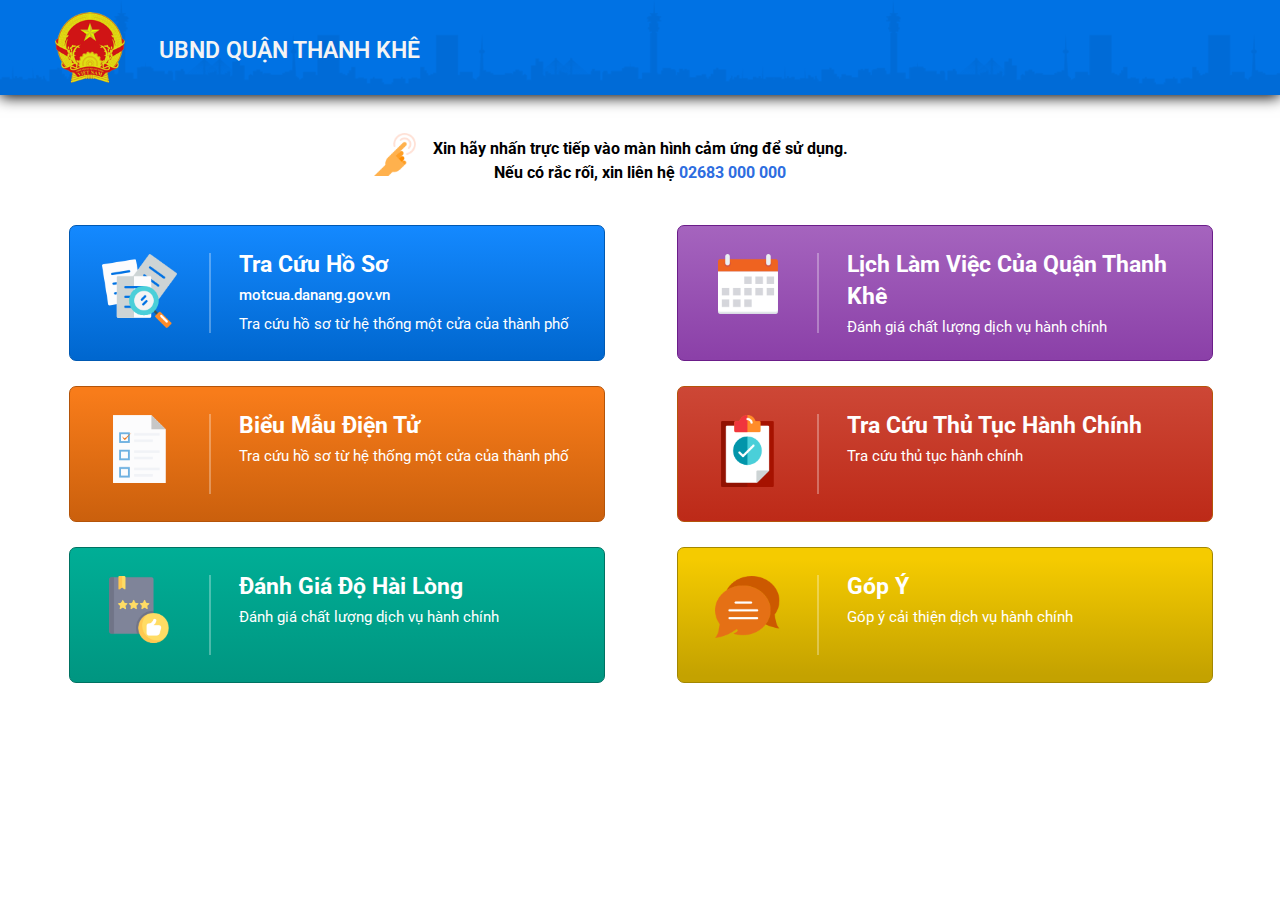
<file: index.html>
<!DOCTYPE html>
<html>

<head>
  <title>Page Title</title>
  <link rel="stylesheet" href="./assets/css/styles.css">
  <link rel="stylesheet" href="./assets/css/reset.css">
  <link rel="stylesheet" href="./assets/css/responsive.css">
  <link href="https://fonts.googleapis.com/css?family=Roboto:400,700&amp;subset=vietnamese" rel="stylesheet">
  <meta name="viewport" content="width=device-width, initial-scale=1.0">
</head>

<body>

  <header>
    <div class="container">
      <h1 class="logo">
        <img src="./assets/images/logo/Logo.png" />
      </h1>
      <div class="text-logo">
        UBND QUẬN THANH KHÊ
      </div>
    </div>
  </header>

  <main>
    <div class="container">
      <div class="header-content">
        <p>Xin hãy nhấn trực tiếp vào màn hình cảm ứng để sử dụng.</p>
        <p>Nếu có rắc rối, xin liên hệ <span class="contact-content">02683 000 000</span></p>
        <img class="icon-hand" src="./assets/images/icon/hand-gesture.png" />
      </div>
      <div class="main-content">
        <div class="left-tab">
          <ul class="box-left-tab">
            <li class="sub-tab search">
              <div class="icon-tab">
                <img class="resize-search" src="./assets/images/icon/search.png">
              </div>
              <div class="content-tab">
                <span class="border"></span>
                <h1 class="title-tab">Tra Cứu Hồ Sơ</h1>
                <p class="domain-tab">motcua.danang.gov.vn</p>
                <p class="detail-tab">Tra cứu hồ sơ từ hệ thống một cửa của thành phố</p>
              </div>
            </li>
            <li class="sub-tab document">
              <div class="icon-tab">
                <img class="resize-document" src="./assets/images/icon/test.png">
              </div>
              <div class="content-tab">
                <span class="border"></span>
                <h1 class="title-tab">Biểu Mẫu Điện Tử</h1>
                <p class="detail-tab">Tra cứu hồ sơ từ hệ thống một cửa của thành phố</p>
              </div>
            </li>
            <li class="sub-tab notable">
              <div class="icon-tab">
                <img class="resize-notable" src="./assets/images/icon/book.png">
              </div>
              <div class="content-tab">
                <span class="border"></span>
                <h1 class="title-tab">Đánh Giá Độ Hài Lòng</h1>
                <p class="detail-tab">Đánh giá chất lượng dịch vụ hành chính</p>
              </div>
            </li>
          </ul>
        </div>
        <div class="right-tab">
          <ul class="box-left-tab">
            <li class="sub-tab calendar">
              <div class="icon-tab">
                <img class="resize-calendar" src="./assets/images/icon/calendar.png">
              </div>
              <div class="content-tab">
                <span class="border"></span>
                <h1 class="title-tab">Lịch Làm Việc Của Quận Thanh Khê</h1>
                <p class="detail-tab">Đánh giá chất lượng dịch vụ hành chính</p>
              </div>
            </li>
            <li class="sub-tab procedure">
              <div class="icon-tab">
                <img class="resize-procedure" src="./assets/images/icon/approve.png">
              </div>
              <div class="content-tab">
                <span class="border"></span>
                <h1 class="title-tab">Tra Cứu Thủ Tục Hành Chính</h1>
                <p class="detail-tab">Tra cứu thủ tục hành chính</p>
              </div>
            </li>
            <li class="sub-tab feedback">
              <div class="icon-tab">
                <img class="resize-feedback" src="./assets/images/icon/chat.png">
              </div>
              <div class="content-tab">
                <span class="border"></span>
                <h1 class="title-tab">Góp Ý</h1>
                <p class="detail-tab">Góp ý cải thiện dịch vụ hành chính</p>
              </div>
            </li>
          </ul>
        </div>
      </div>
    </div>
  </main>

  <footer>

  </footer>

</body>
</file>
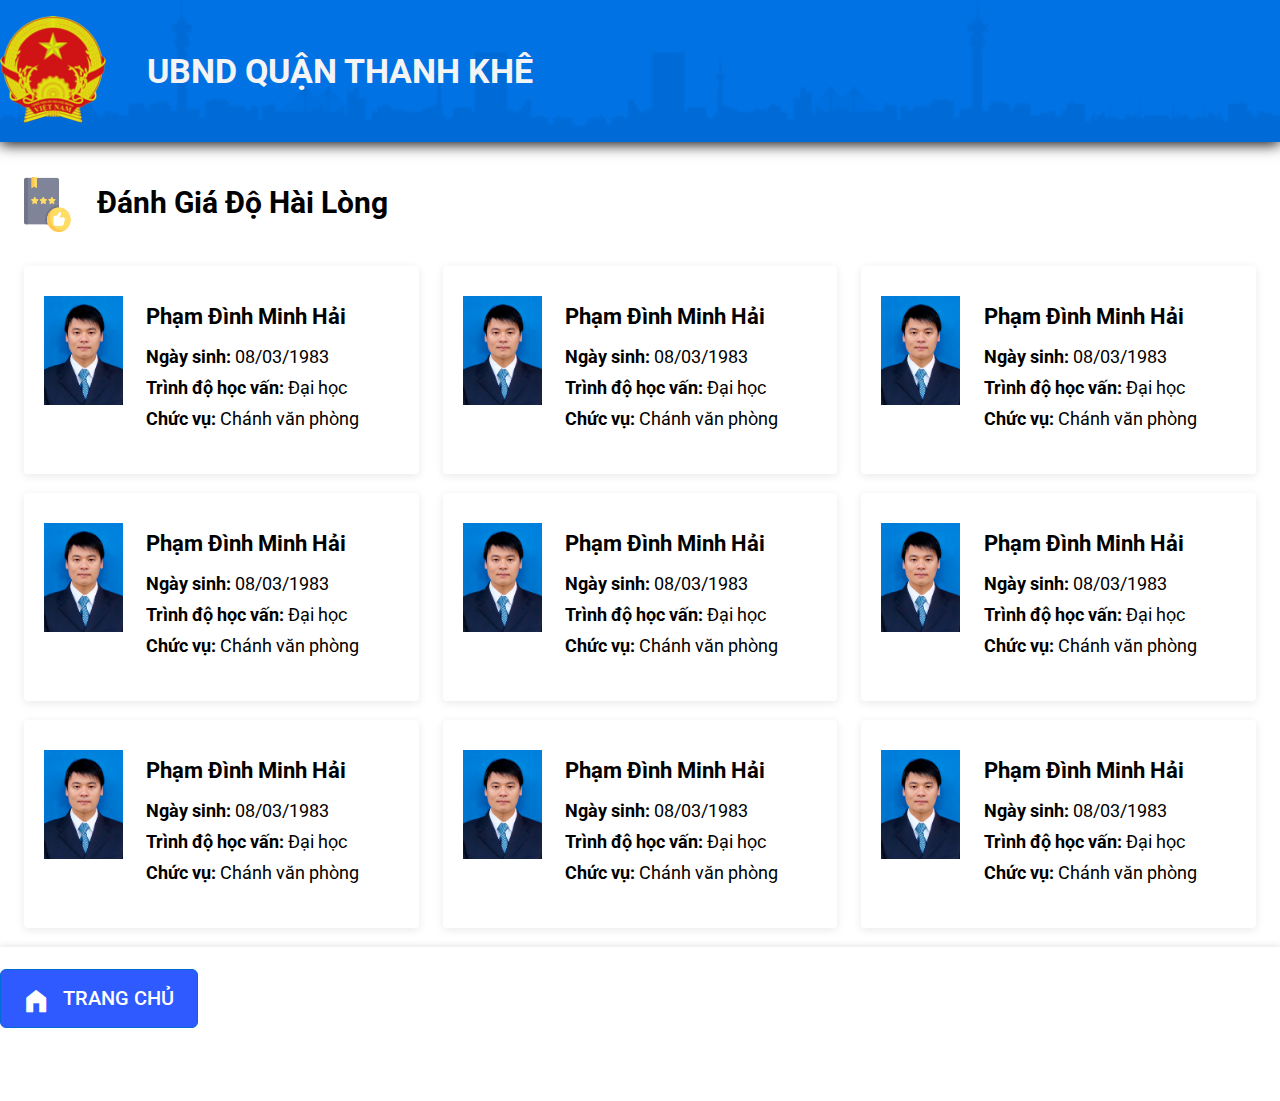
<file: notable-2.html>
<!DOCTYPE html>
<html>

<head>
  <title>Kiosk</title>
  <link rel="stylesheet" href="./assets/css/styles.css">
  <link rel="stylesheet" href="./assets/css/reset.css">
  <link href="https://fonts.googleapis.com/css?family=Roboto:400,700&amp;subset=vietnamese" rel="stylesheet">
  <link rel="stylesheet" href="./assets/css/font.css">
</head>

<body>
  <header>
    <div class="container">
      <h1 class="logo">
        <img src="./assets/images/logo/Logo.png" />
      </h1>
      <div class="text-logo">
        UBND QUẬN THANH KHÊ
      </div>
    </div>
  </header>

  <main>
    <div class="container">
      <div class="header">
        <h1 class="title">
          <img class="icon-header ic-book" src="./assets/images/icon/book.png">
          Đánh Giá Độ Hài Lòng
        </h1>
      </div>
      <div class="content">
        <div class="list-info">
          <ul class="box-list-info">
            <li class="sub-info">
              <div class="sub-ava">
                <img class="img-sub-ava" src="./assets/images/ava/ava.jpg">
              </div>
              <div class="sub-info-detail">
                  <h1 class="sub-info-name">Phạm Đình Minh Hải</h1>
                  <p><span class="bold">Ngày sinh:</span> 08/03/1983</p>
                  <p><span class="bold">Trình độ học vấn:</span> Đại học</p>
                  <p><span class="bold">Chức vụ:</span> Chánh văn phòng</p>
              </div>
            </li>
            <li class="sub-info">
              <div class="sub-ava">
                <img class="img-sub-ava" src="./assets/images/ava/ava.jpg">
              </div>
              <div class="sub-info-detail">
                  <h1 class="sub-info-name">Phạm Đình Minh Hải</h1>
                  <p><span class="bold">Ngày sinh:</span> 08/03/1983</p>
                  <p><span class="bold">Trình độ học vấn:</span> Đại học</p>
                  <p><span class="bold">Chức vụ:</span> Chánh văn phòng</p>
              </div>
            </li>
            <li class="sub-info">
              <div class="sub-ava">
                <img class="img-sub-ava" src="./assets/images/ava/ava.jpg">
              </div>
              <div class="sub-info-detail">
                  <h1 class="sub-info-name">Phạm Đình Minh Hải</h1>
                  <p><span class="bold">Ngày sinh:</span> 08/03/1983</p>
                  <p><span class="bold">Trình độ học vấn:</span> Đại học</p>
                  <p><span class="bold">Chức vụ:</span> Chánh văn phòng</p>
              </div>
            </li>
            <li class="sub-info">
              <div class="sub-ava">
                <img class="img-sub-ava" src="./assets/images/ava/ava.jpg">
              </div>
              <div class="sub-info-detail">
                  <h1 class="sub-info-name">Phạm Đình Minh Hải</h1>
                  <p><span class="bold">Ngày sinh:</span> 08/03/1983</p>
                  <p><span class="bold">Trình độ học vấn:</span> Đại học</p>
                  <p><span class="bold">Chức vụ:</span> Chánh văn phòng</p>
              </div>
            </li>
            <li class="sub-info">
              <div class="sub-ava">
                <img class="img-sub-ava" src="./assets/images/ava/ava.jpg">
              </div>
              <div class="sub-info-detail">
                  <h1 class="sub-info-name">Phạm Đình Minh Hải</h1>
                  <p><span class="bold">Ngày sinh:</span> 08/03/1983</p>
                  <p><span class="bold">Trình độ học vấn:</span> Đại học</p>
                  <p><span class="bold">Chức vụ:</span> Chánh văn phòng</p>
              </div>
            </li>
            <li class="sub-info">
              <div class="sub-ava">
                <img class="img-sub-ava" src="./assets/images/ava/ava.jpg">
              </div>
              <div class="sub-info-detail">
                  <h1 class="sub-info-name">Phạm Đình Minh Hải</h1>
                  <p><span class="bold">Ngày sinh:</span> 08/03/1983</p>
                  <p><span class="bold">Trình độ học vấn:</span> Đại học</p>
                  <p><span class="bold">Chức vụ:</span> Chánh văn phòng</p>
              </div>
            </li>
            <li class="sub-info">
              <div class="sub-ava">
                <img class="img-sub-ava" src="./assets/images/ava/ava.jpg">
              </div>
              <div class="sub-info-detail">
                  <h1 class="sub-info-name">Phạm Đình Minh Hải</h1>
                  <p><span class="bold">Ngày sinh:</span> 08/03/1983</p>
                  <p><span class="bold">Trình độ học vấn:</span> Đại học</p>
                  <p><span class="bold">Chức vụ:</span> Chánh văn phòng</p>
              </div>
            </li>
            <li class="sub-info">
              <div class="sub-ava">
                <img class="img-sub-ava" src="./assets/images/ava/ava.jpg">
              </div>
              <div class="sub-info-detail">
                  <h1 class="sub-info-name">Phạm Đình Minh Hải</h1>
                  <p><span class="bold">Ngày sinh:</span> 08/03/1983</p>
                  <p><span class="bold">Trình độ học vấn:</span> Đại học</p>
                  <p><span class="bold">Chức vụ:</span> Chánh văn phòng</p>
              </div>
            </li>
            <li class="sub-info">
              <div class="sub-ava">
                <img class="img-sub-ava" src="./assets/images/ava/ava.jpg">
              </div>
              <div class="sub-info-detail">
                  <h1 class="sub-info-name">Phạm Đình Minh Hải</h1>
                  <p><span class="bold">Ngày sinh:</span> 08/03/1983</p>
                  <p><span class="bold">Trình độ học vấn:</span> Đại học</p>
                  <p><span class="bold">Chức vụ:</span> Chánh văn phòng</p>
              </div>
            </li>
          </ul>

        </div>
      </div>
      <div class="footer">
        <button class="btn-icon home"><i class="icon icon-Trangchu"></i>Trang chủ</button>
      </div>
    </div>
  </main>

  <footer>

  </footer>

</body>
</file>
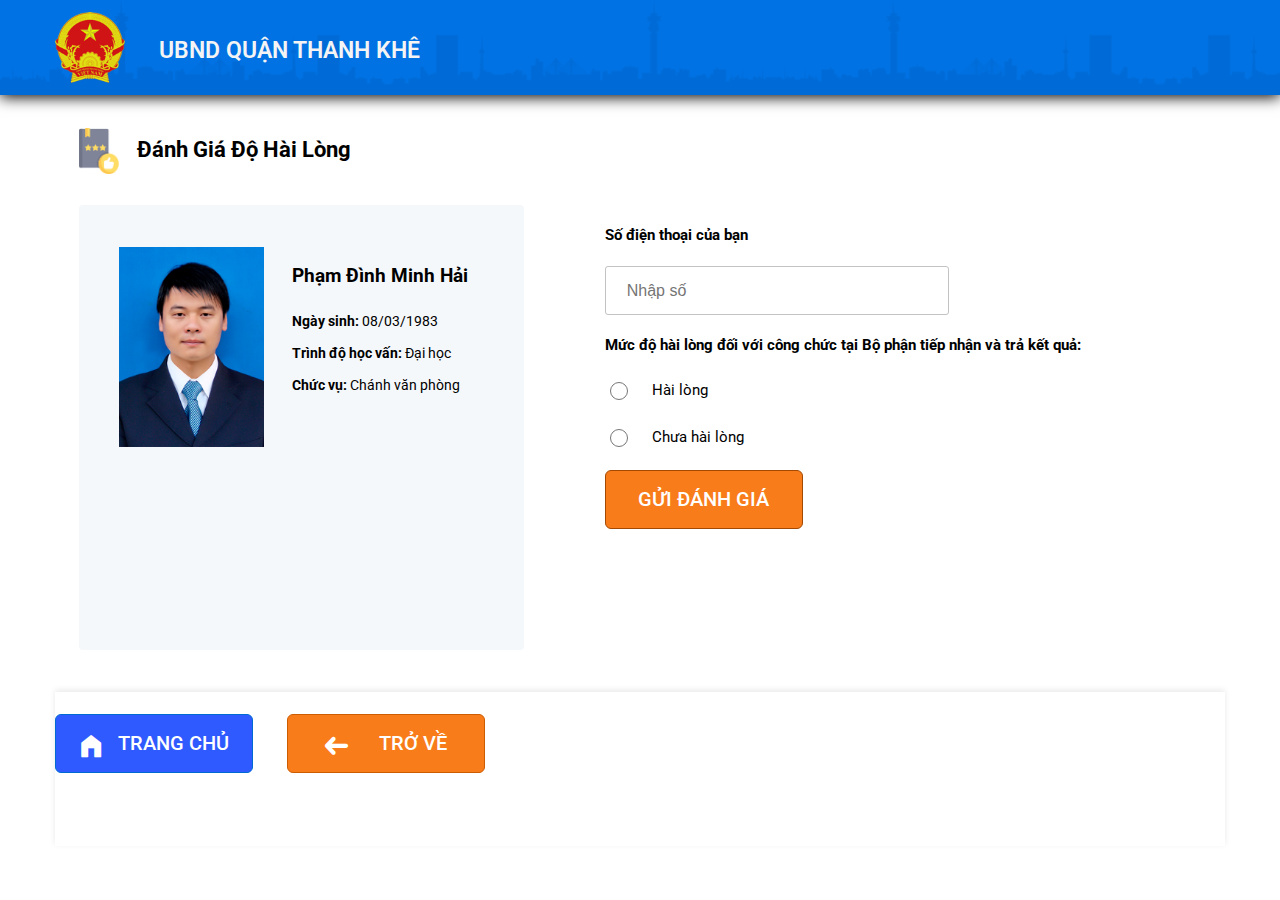
<file: notable.html>
<!DOCTYPE html>
<html>

<head>
  <title>Kiosk</title>
  <link rel="stylesheet" href="./assets/css/styles.css">
  <link rel="stylesheet" href="./assets/css/reset.css">
  <link rel="stylesheet" href="./assets/css/responsive.css">
  <link rel="stylesheet" href="./assets/css/font.css">
  <link href="https://fonts.googleapis.com/css?family=Roboto:400,700&amp;subset=vietnamese" rel="stylesheet">
  <meta name="viewport" content="width=device-width, initial-scale=1.0">
</head>

<body>

  <header>
    <div class="container">
      <h1 class="logo">
        <img src="./assets/images/logo/Logo.png" />
      </h1>
      <div class="text-logo">
        UBND QUẬN THANH KHÊ
      </div>
    </div>
  </header>

  <main>
    <div class="container">
      <div class="header">
        <h1 class="title">
          <img class="icon-header ic-book" src="./assets/images/icon/book.png">
          Đánh Giá Độ Hài Lòng
        </h1>
      </div>
      <div class="content">
        <div class="profile">
          <div class="info">
            <h1 class="info-name">Phạm Đình Minh Hải</h1>
            <p><span class="bold">Ngày sinh:</span> 08/03/1983</p>
            <p><span class="bold">Trình độ học vấn:</span> Đại học</p>
            <p><span class="bold">Chức vụ:</span> Chánh văn phòng</p>
          </div>
          <img class="info-ava" src="./assets/images/ava/ava.jpg">
        </div>
        <div class="send-notable">
          <form class="form-notable">
            <p><span class="bold">Số điện thoại của bạn</span></p>
            <input class="inp-notable" type="text" placeholder="Nhập số" />
            <p><span class="bold">Mức độ hài lòng đối với công chức tại Bộ phận tiếp nhận và trả kết quả:</span></p>
            <ul>
              <li class="radio-notable">
                <input type="radio" name="review" id="agree"/>
                <label for="agree"><span class="detail-rw">Hài lòng</span></label>
              </li>
              <li class="radio-notable">
                <input type="radio" name="review"  id="disagree"/>
                <label for="disagree" ><span class="detail-rw">Chưa hài lòng</span></label>
              <li>
            </ul>
            <button class="btn-send-notable">Gửi Đánh Giá</button>
          </form>
        </div>
      </div>
      <div class="footer">
        <button class="btn-icon home"><i class="icon icon-Trangchu"></i>Trang chủ</button>
        <button class="btn-icon back"><i class="icon icon-Arrow-1"></i><span class="space">Trở về</span></button>
      </div>
    </div>
  </main>

  <footer>

  </footer>

</body>
</file>
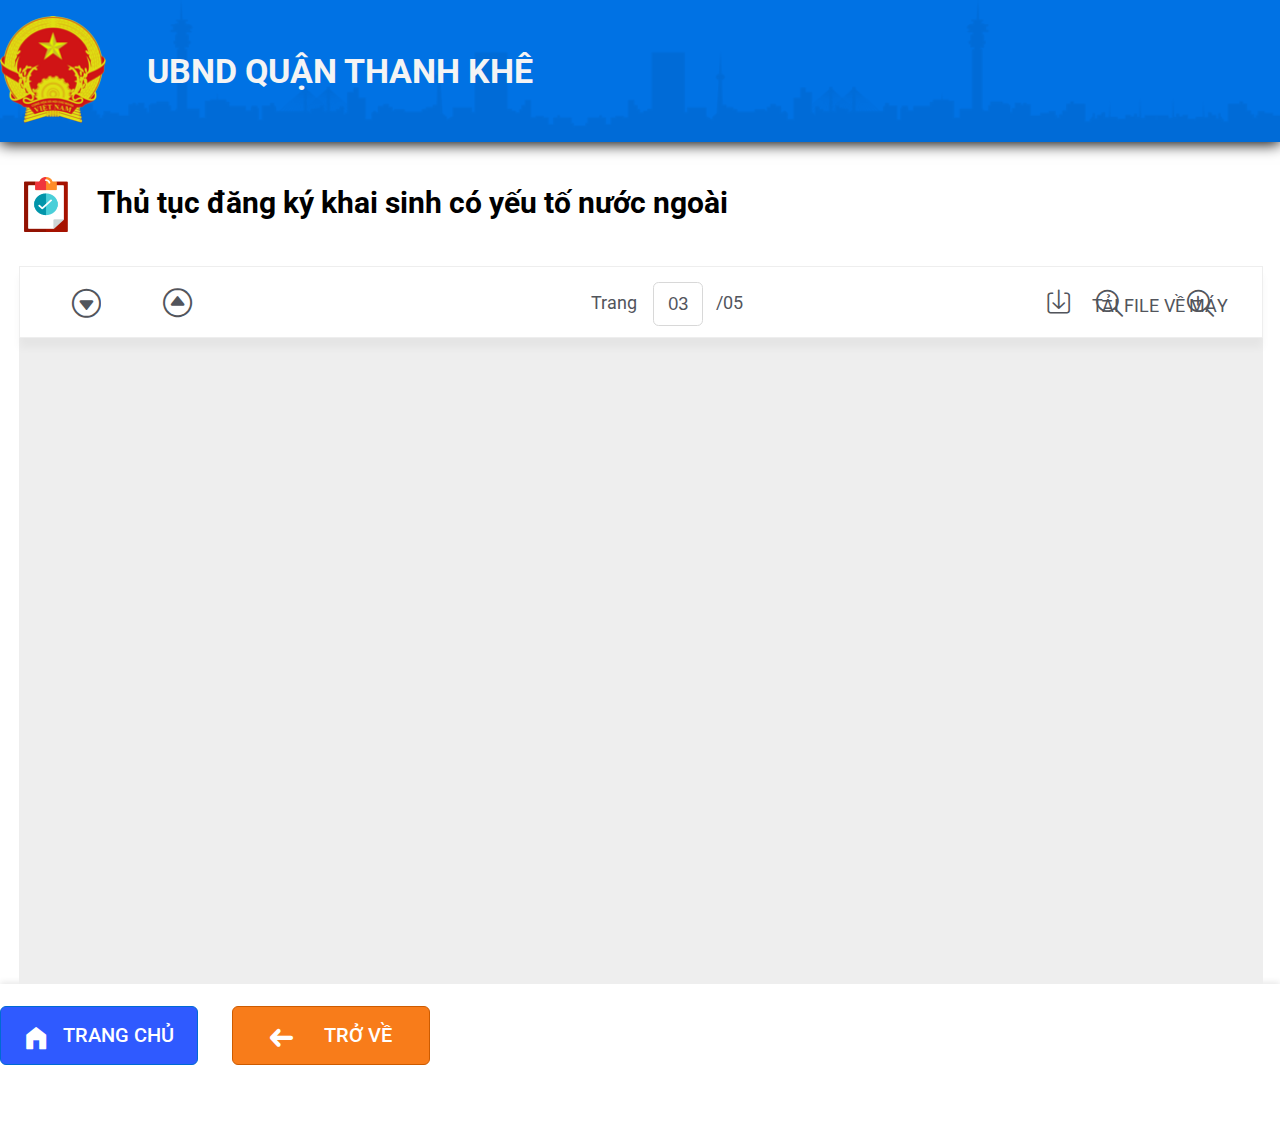
<file: procedure.html>
<!DOCTYPE html>
<html>

<head>
  <title>Kiosk</title>
  <link rel="stylesheet" href="./assets/css/styles.css">
  <link rel="stylesheet" href="./assets/css/reset.css">
  <link href="https://fonts.googleapis.com/css?family=Roboto:400,700&amp;subset=vietnamese" rel="stylesheet">
  <link rel="stylesheet" href="./assets/css/font.css">
</head>

<body>

  <header>
    <div class="container">
      <h1 class="logo">
        <img src="./assets/images/logo/Logo.png" />
      </h1>
      <div class="text-logo">
        UBND QUẬN THANH KHÊ
      </div>
    </div>
  </header>

  <main>
    <div class="container">
      <div class="header">
        <h1 class="title">
          <img class="icon-header ic-approve" src="./assets/images/icon/approve.png">
          <span class="title-approve">Thủ tục đăng ký khai sinh có yếu tố nước ngoài<span>
        </h1>
      </div>
      <div class="content">
        <div class="procedure-page">
          <div class="header-procedure">
            <span class="icon-down icon-Arrow-2"></span>
            <span class="icon-up icon-Arrow-3"></span>
            <div class="page-document">
              <span class="text-page">Trang</span>
              <input type="text" value="03" /> /05
              <span class="text-download"><i class="icon-download-page icon-download"></i>
              TẢI FILE VỀ MÁY
              </span>
            </div>
            <div class="box-icon-zoom">
              <span class="icon-zoom-out icon-zoomout"></span>
              <span class="icon-zoom-min icon-zoomin"></span>
            </div>
          </div>
          <div class="content-procedure">
          </div>
        </div>
      </div>
      <div class="footer">
        <button class="btn-icon home"><i class="icon icon-Trangchu"></i>Trang chủ</button>
        <button class="btn-icon back"><i class="icon icon-Arrow-1"></i><span class="space">Trở về</span></button>

      </div>
    </div>
  </main>

  <footer>

  </footer>

</body>
</file>
<file: assets/css/styles.css>
header {
  width: 100%;
  height: 142px;
  box-shadow: 0 2px 14px 0;
  background: #0072e4;
  background-image: url("../images/background/Background-Header.png");
  background-size: cover;
  background-repeat: repeat-x;
}

input {
  padding: 0 21px 0 21px;
}

.container {
  width: 100%;
  max-width: 1770px;
  margin: 0 auto;
}

.logo {
  display: inline-block;
  position: absolute;
}

.logo>img {
  width: 106px;
  margin-top: 16px;
}

.content {
  margin-top: 44px;
  margin-bottom: 39px;
}

.text-logo {
  display: inline-block;
  font-family: 'Roboto', sans-serif;
  font-weight: 700;
  font-size: 34px;
  color: #f4f4f4;
  letter-spacing: 0;
  text-align: left;
  margin-top: 54px;
  margin-left: 147px;
  position: relative;
}

.header-content {
  width: 36%;
  text-align: center;
  font-family: 'Roboto', sans-serif;
  font-weight: 700;
  font-size: 24px;
  color: #000000;
  letter-spacing: 0;
  line-height: 1.5;
  margin: 50px auto 0;
  position: relative;
}

.icon-hand {
  position: absolute;
  left: -78px;
  top: 0;
}

.contact-content {
  color: #2d6de0;
  position: relative;
}

.main-content {
  margin-top: 52px;
}

.left-tab {
  width: 48%;
  float: left;
}

.right-tab {
  width: 48%;
  float: right;
}

.sub-tab {
  border-radius: 7px;
  width: 100%;
  height: 198px;
  margin-bottom: 37px;
}

.box-left-tab{
  padding-left: 24px;
  box-sizing: border-box;
}

.box-left-tab{
  padding-right: 24px;
  box-sizing: border-box;
}

.search {
  background-image: linear-gradient(-180deg, #1489ff 0%, #0067cf 99%);
  border: 1px solid #0059b2;
}

.document {
  background-image: linear-gradient(-180deg, #f87c1a 4%, #cb600d 99%);
  border: 1px solid #b45409;
}

.notable {
  background-image: linear-gradient(-180deg, #00ae96 0%, #009681 98%);
  border: 1px solid #007262;
}

.calendar {
  background-image: linear-gradient(-180deg, #a564be 0%, #8b40a8 99%);
  border: 1px solid #6b1d89;
}

.procedure {
  background-image: linear-gradient(-180deg, #cd4736 0%, #bd2a18 99%);
  border: 1px solid #b45409;
}

.feedback {
  background-image: linear-gradient(-180deg, #f5cb00 8%, #c4a200 95%);
  border: 1px solid #a38700;
}

.icon-tab {
  width: 26%;
  float: left;
  text-align: center;
  margin-top: 43px;
}

.content-tab {
  width: 74%;
  position: relative;
  float: right;
  font-family: 'Roboto', sans-serif;
  color: #ffffff;
  letter-spacing: 0;
  text-align: left;
  margin: 30px 0;
}

.border {
  position: absolute;
  opacity: 0.3;
  border: 1px solid #ffffff;
  height: 119px;
  margin-top: 10px;
}

.title-tab {
  font-weight: bold;
  font-size: 36px;
  text-align: left;
  margin: 0 181px 0 45px;
  line-height: 48px;
}

.domain-tab {
  font-weight: 500;
  font-size: 22px;
  line-height: 29px;
  text-align: left;
  padding: 4px 0 0 0;
  margin: 0 45px 0 45px;
}

.detail-tab {
  font-family: 'Roboto', sans-serif;
  font-size: 22px;
  font-weight: 400;
  margin: 0 45px 0 45px;
  line-height: 29px;
  padding: 14px 0 0 0;
}

.header {
  width: 100%;
  margin-top: 41px;
}

.title {
  font-family: 'Roboto', sans-serif;
  font-weight: 700;
  font-size: 30px;
  color: #000000;
  letter-spacing: 0;
  text-align: left;
  position: relative;
  margin-left: 97px;
  line-height: 39px;
}

.icon-header {
  position: absolute;
  left: -73px;
  top: -6px;
}

.ic-book{
  width: 47px;
  height: 55px;
}

.ic-approve{
  width: 44px;
  height: 55px;
}

.profile {
  background: #f5f8fa;
  border-radius: 4px;
  width: 38%;
  height: 663px;
  display: inline-block;
  margin-left: 24px;
}

.info {
  float: right;
  width: 56%;
  margin-top: 75px;
  font-family: 'Roboto', sans-serif;
  color: #000000;
  letter-spacing: 0;
  text-align: left;
  position: relative;
}

.info-name {
  font-weight: 700;
  font-size: 26px;
  line-height: 33px;
  margin-bottom: 30px;
}

.info-ava {
  position: absolute;
  width: 195px;
  height: 260px;
  margin-top: 60px;
  margin-left: 60px;
}

.info>p {
  line-height: 29px;
  margin-bottom: 14px;
  font-size: 22px;
  font-weight: 400;
}

.bold {
  font-weight: 700;
}

.send-notable {
  width: 60%;
  float: right;
}

.form-notable {
  margin-left: 100px;
  font-family: 'Roboto', sans-serif;
  color: #000000;
  letter-spacing: 0;
  text-align: left;
  font-size: 20px;
  margin-top: 35px;
}

.form-notable>p {
  margin: 28px 0;
}

.inp-notable {
  background: #ffffff;
  border: 1px solid #c3c3c3;
  border-radius: 3px;
  width: 400px;
  height: 60px;
  font-weight: 400;
  line-height: 26px;
  font-size: 22px;
}

.radio-notable input[type='radio'] {
  background: #208df4;
  width: 24px;
  vertical-align: bottom;
  height: 24px;
  border-radius: 100%;
  margin-right: 20px;
}

button {
  border-radius: 6px;
}

.btn-send-notable {
  background: #f87c1a;
  border: 1px solid #a34902;
  width: 198px;
  height: 59px;
  font-weight: 500;
  color: #fff;
  letter-spacing: 0;
  line-height: 27px;
  font-family: 'Roboto', sans-serif;
  font-size: 20px;
  text-transform: uppercase;
}

.btn-icon {
  border-radius: 6px;
  width: 198px;
  height: 59px;
  letter-spacing: 0;
  line-height: 27px;
  font-family: 'Roboto', sans-serif;
  font-size: 20px;
  text-transform: uppercase;
  font-weight: 500;
  color: #fff;
  /*position: relative;*/
}

.icon {
  margin-right: 15px;
  vertical-align: bottom;
  font-size: 23px;
}

.icon-up {
  font-size: 30px;
  position: relative;
  left: 109px;
  top: 21px;
}

.icon-down {
  font-size: 30px;
  position: relative;
  left: 51px;
  top: 21px;
  display: inline-block;
  -ms-transform: rotate(90deg);
  -webkit-transform: rotate(90eg);
  transform: rotate(180deg);
}

.home {
  background: #2f5aff;
  border: 1px solid #006ad3;
}

.back {
  background: #f87c1a;
  border: 1px solid #cd5b00;
  margin-left: 30px;
}

.space{
  margin-left: 16px;
}


.detail-rw, .radio-notable {
  margin: 30px 0;
  font-weight: 400;
  line-height: 26px;
}

.footer {
  background: #fff;
  box-shadow: 0 -2px 6px 0 rgba(0, 0, 0, 0.09);
  width: 100%;
  height: 110px;
  padding: 22px 0;
  clear: both;
}
.box-list-info {
  margin-left: 24px;
}
.sub-info {
  background: #ffffff;
  box-shadow: 0 2px 10px 0 rgba(0, 0, 0, 0.09);
  border-radius: 4px;
  width: calc((100% - 72px) / 3);
  height: 208px;
  margin-right: 24px;
  float: left;
  margin-bottom: 19px;
}

.sub-ava {
  width: 29%;
  float: left;
}

.img-sub-ava {
  border-radius: 4px;
  width: 69%;
  height: 71%;
  padding: 30px 30px 30px 20px;
}

.sub-info-detail {
  float: right;
  width: 69%;
  margin-top: 36px;
  font-family: 'Roboto', sans-serif;
  color: #000;
  letter-spacing: 0;
  text-align: left;
}

.sub-info-name {
  font-weight: 700;
  font-size: 22px;
  line-height: 29px;
  margin-bottom: 14px;
}

.sub-info-detail>p {
  line-height: 24px;
  margin-bottom: 7px;
  font-size: 18px;
}

.procedure-page {
  width: 97%;
  margin: 0;
  height: 100px;
  margin: auto;
}

.header-procedure {
  color:#52555c;
  background: #fff;
  box-shadow: 0 10px 8px 0 rgba(0, 0, 0, 0.04);
  width: 100%;
  height: 70px;
  position: relative;
  font-family: 'Roboto', sans-serif;
  font-weight: 400;
  letter-spacing: 0;
  text-align: left;
  border:1px solid #eeeeee;
}

.text-page {
  font-size: 18px;
  font-weight: 400;
}

.page-document {
  display: inline-block;
  position: relative;
  left: 503px;
  top: 14px;
  font-size: 18px;
  line-height: 24px;
  font-weight: 400;
}

.page-document input[type='text'] {
  background: #fff;
  border: 1px solid #d8d8d8;
  border-radius: 5.6px;
  width: 48.2px;
  height: 42.2px;
  vertical-align: middle;
  text-align: center;
  padding: 0px;
  font-size: 18px;
  line-height: 24px;
  margin-left: 12px;
  margin-right: 9px;
  color:#52555c;
}

.text-download {
  margin-left: 300px;
  font-size: 18px;
  letter-spacing: 0.2px;
  text-align: left;
  line-height: 24px;
  text-transform: uppercase !important;
  vertical-align: middle;
}

.icon-download-page {
  font-size: 24px;
  margin-right: 16px;
}

.icon-zoom-out {
  font-size: 27px;
  margin-right: 60px;
}

.icon-zoom-min{
  font-size: 27px;
  margin-right: 48px;
}
.box-icon-zoom {
  float: right;
  margin-top: 23px;
}

.content-procedure{
  float: left;
  width: 100%;
  height: 644px;
  background:#eeeeee;
  border:1px solid #eeeeee;
}
</file>
<file: assets/css/responsive.css>
@media only screen and (min-width: 1024px) and (max-width: 1920px) {
  .container {
    width: 1170px;
  }
  .logo>img {
    width: 70px;
    margin-top: 12px;
  }
  .text-logo {
    font-size: 23px;
    margin-top: 39px;
    margin-left: 104px;
    font-weight: 600;
  }
  header {
    height: 95px;
  }
  .header-content {
    font-size: 16px;
  }
  .sub-tab {
    height: 134px;
    margin-bottom: 25px;
  }
  .title-tab {
    font-size: 23px;
    margin: 0 30px;
    line-height: 32px;
  }
  .domain-tab {
    font-size: 15px;
    margin: 0 15px 0 30px;
    padding: 0;
  }
  .detail-tab {
    font-size: 15px;
    padding: 0;
    margin: 0 15px 0 30px;
  }
  .resize-search {
    width: 75px;
  }
  .resize-document {
    width: 53px;
  }
  .resize-notable {
    width: 60px;
  }
  .resize-calendar {
    width: 60px;
  }
  .resize-procedure {
    width: 53px;
  }
  .resize-feedback {
    width: 65px;
  }
  .icon-tab {
    margin-top: 28px;
  }
  .border {
    height: 78px;
    margin-top: 4px;
  }
  .content-tab {
    margin: 23px 0;
  }
  .header-content{
    margin: 42px auto 0;
  }
  .header-content>img{
    width: 42px;
  }
  .icon-hand{
    left: -55px;
    top: -4px;
  }
  .main-content{
    margin-top: 40px;
  }
  .box-left-tab {
    padding-left: 14px;
  }
  .box-left-tab {
    padding-right: 14px;
  }
  .title{
    font-size: 22px;
    margin-left: 82px;
  }
  .ic-book {
    width: 40px;
    height: 46px;
  }
  .icon-header{
    left: -58px;
    top: -2px;
  }
  .header{
    margin-top: 35px;
  }
  .send-notable{
    width: 59%;
  }
  .info-name{
    font-size: 19px;
    margin-bottom: 20px;
  }
  .info>p {
    font-size: 14px;
    line-height: 18px;
  }
  .info-ava{
    margin-top: 42px;
    margin-left: 40px;
    width: 145px;
    height: 200px;
  }
  .info{
    margin-top: 54px;
    width: 52%;
  }
  .profile{
    height: 445px;
  }
  .content{
    margin-top: 36px;
  }
  .form-notable{
    font-size: 15px;
    margin-left: 70px;
    margin-top: 0;
  }
  .inp-notable{
    width: 300px;
    height: 47px;
    font-size: 16px;
  }
  .radio-notable input[type='radio']{
    width: 18px;
  }
  .form-notable>p {
    margin: 23px 0;
  }
  .radio-notable{
    margin: 20px 0;
  }



}
</file>
<file: assets/css/font.css>
@font-face {
  font-family: 'icomoon';
  src:  url('../fonts/icomoon.eot?wx0sik');
  src:  url('../fonts/icomoon.eot?wx0sik#iefix') format('embedded-opentype'),
    url('../fonts/icomoon.ttf?wx0sik') format('truetype'),
    url('../fonts/icomoon.woff?wx0sik') format('woff'),
    url('../fonts/icomoon.svg?wx0sik#icomoon') format('svg');
  font-weight: normal;
  font-style: normal;
}

[class^="icon-"], [class*=" icon-"] {
  /* use !important to prevent issues with browser extensions that change fonts */
  font-family: 'icomoon' !important;
  speak: none;
  font-style: normal;
  font-weight: normal;
  font-variant: normal;
  text-transform: none;
  line-height: 1;

  /* Better Font Rendering =========== */
  -webkit-font-smoothing: antialiased;
  -moz-osx-font-smoothing: grayscale;
}

.icon-Arrow:before {
  content: "\e900";
  color: #b3b3b3;
}
.icon-Arrow-1:before {
  content: "\e901";
  color: #fff;
}
.icon-Arrow-2:before {
  content: "\e902";
  color: #52555c;
}
.icon-Arrow-3:before {
  content: "\e902";
  color: #52555c;
  transform:rotate(90deg);
}
.icon-Danhsachbieumau:before {
  content: "\e903";
  color: #fff;
}
.icon-download:before {
  content: "\e904";
  color: #52555c;
}
.icon-Search-1:before {
  content: "\e905";
  color: #fff;
}
.icon-Trangchu:before {
  content: "\e906";
  color: #fff;
}
.icon-zoomin:before {
  content: "\e907";
  color: #52555c;
}
.icon-zoomout:before {
  content: "\e908";
  color: #52555c;
}
</file>
